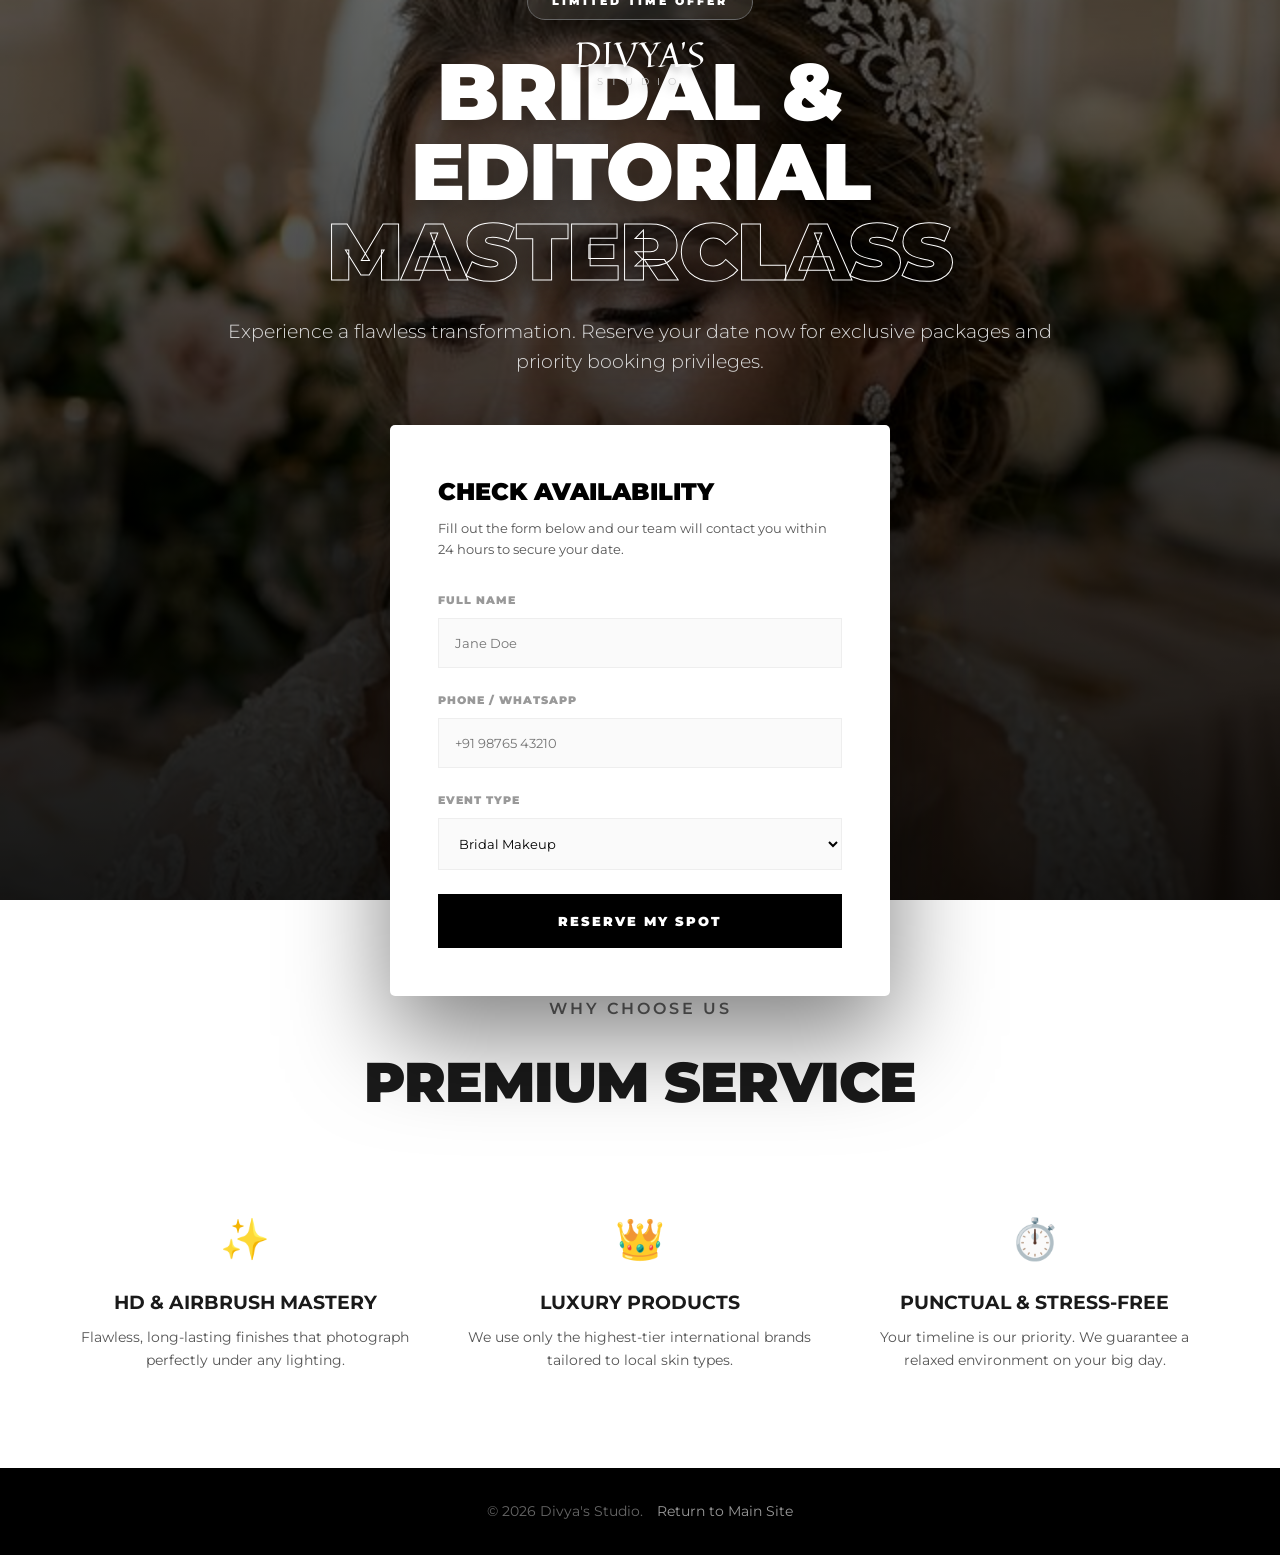
<file: divya-cosmetology/lander.html>
<!DOCTYPE html>
<html lang="en">
<head>
    <meta charset="UTF-8">
    <meta name="viewport" content="width=device-width, initial-scale=1.0">
    <title>Exclusive Offers | Divya's Studio</title>
    <meta name="description" content="Secure your spot for a premium transformation at Divya's Studio.">
    <!-- Google Fonts -->
    <link href="https://fonts.googleapis.com/css2?family=Quintessential&family=Montserrat:wght@300;400;600;900&display=swap" rel="stylesheet">
    <link rel="stylesheet" href="style.css">
    <style>
        /* Lander-specific styles */
        .lander-header {
            position: absolute; /* No fixed sticky so it scrolls away naturally */
            top: 0;
            width: 100%;
            z-index: 1000;
            padding: 2rem 0;
            text-align: center;
        }
        
        .lander-logo .brand-text {
            color: var(--white);
            font-size: 2.2rem;
            text-shadow: 0 4px 10px rgba(0,0,0,0.5);
        }
        
        .lander-logo .brand-text span {
            color: #CCC;
        }

        .lander-hero {
            height: 100vh;
            min-height: 800px;
            display: flex;
            align-items: center;
            justify-content: center;
            background: url('assets/makeup.png') center/cover no-repeat;
            position: relative;
            color: var(--white);
            text-align: center;
        }

        .lander-overlay {
            position: absolute;
            top: 0; left: 0; right: 0; bottom: 0;
            background: linear-gradient(to bottom, rgba(0,0,0,0.6), rgba(0,0,0,0.9));
            z-index: 1;
        }

        .lander-content {
            z-index: 2;
            max-width: 900px;
            padding: 0 2rem;
            margin-top: 5rem;
        }

        .lander-badge {
            display: inline-block;
            padding: 0.5rem 1.5rem;
            border: 1px solid var(--accent);
            text-transform: uppercase;
            letter-spacing: 3px;
            font-size: 0.7rem;
            font-weight: 900;
            margin-bottom: 2rem;
            border-radius: 50px;
            background: rgba(255,255,255,0.1);
            backdrop-filter: blur(5px);
        }

        .lander-content h1 {
            font-size: 5rem;
            line-height: 1;
            margin-bottom: 1.5rem;
            text-shadow: 0 10px 30px rgba(0,0,0,0.5);
        }
        
        .lander-content h1 span {
            display: block;
            color: transparent;
            -webkit-text-stroke: 1px var(--white);
        }

        .lander-content p {
            font-size: 1.2rem;
            color: #DDD;
            margin-bottom: 3rem;
            font-weight: 300;
        }

        .lander-form-wrapper {
            background: var(--white);
            padding: 3rem;
            border-radius: 5px;
            max-width: 500px;
            margin: 0 auto;
            box-shadow: 0 40px 100px rgba(0,0,0,0.5);
            color: var(--primary);
            text-align: left;
        }

        .lander-form-wrapper h3 {
            font-size: 1.5rem;
            margin-bottom: 0.5rem;
            letter-spacing: 0;
            text-transform: uppercase;
        }

        .lander-form-wrapper p {
            font-size: 0.8rem;
            color: var(--text-muted);
            margin-bottom: 2rem;
            font-weight: 400;
        }

        .form-group {
            margin-bottom: 1.5rem;
        }

        .form-group label {
            display: block;
            font-size: 0.7rem;
            text-transform: uppercase;
            font-weight: 900;
            letter-spacing: 1px;
            color: #999;
            margin-bottom: 0.5rem;
        }

        .form-group input, .form-group select {
            width: 100%;
            padding: 1rem;
            border: 1px solid #EEE;
            font-family: 'Montserrat', sans-serif;
            background: #FAFAFA;
            transition: var(--transition);
        }

        .form-group input:focus, .form-group select:focus {
            outline: none;
            border-color: var(--primary);
            background: var(--white);
        }

        .btn-submit {
            width: 100%;
            padding: 1.2rem;
            background: var(--primary);
            color: var(--white);
            border: none;
            font-family: 'Montserrat', sans-serif;
            font-weight: 900;
            text-transform: uppercase;
            letter-spacing: 2px;
            cursor: pointer;
            transition: var(--transition);
        }

        .btn-submit:hover {
            background: var(--accent);
            letter-spacing: 4px;
        }
        
        .benefits-section {
            padding: 6rem 0;
            background: var(--white);
            text-align: center;
        }
        
        .benefits-grid {
            display: grid;
            grid-template-columns: repeat(3, 1fr);
            gap: 2rem;
            margin-top: 4rem;
        }
        
        .benefit-item .icon {
            font-size: 2.5rem;
            margin-bottom: 1rem;
        }
        
        .benefit-item h4 {
            font-size: 1.2rem;
            margin-bottom: 0.5rem;
            text-transform: uppercase;
        }
        
        .benefit-item p {
            font-size: 0.9rem;
            color: var(--text-muted);
        }

        @media (max-width: 1024px) {
            .benefits-grid { grid-template-columns: 1fr; gap: 3rem; }
        }
        @media (max-width: 576px) {
            .lander-content h1 { font-size: 3.5rem; }
            .lander-form-wrapper { padding: 2rem 1.5rem; }
            .lander-hero { min-height: auto; padding: 10rem 0 4rem; }
        }
    </style>
</head>
<body>

    <!-- Minimal Header (No distraction links) -->
    <header class="lander-header">
        <div class="logo lander-logo">
            <a href="index.html" style="text-decoration: none;">
                <div class="brand-text">DIVYA'S <span>STUDIO</span></div>
            </a>
        </div>
    </header>

    <!-- Hero & Lead Capture -->
    <section class="lander-hero">
        <div class="lander-overlay"></div>
        <div class="lander-content">
            <span class="lander-badge">Limited Time Offer</span>
            <h1>Bridal & Editorial <span>Masterclass</span></h1>
            <p>Experience a flawless transformation. Reserve your date now for exclusive packages and priority booking privileges.</p>
            
            <div class="lander-form-wrapper reveal fade-in-up">
                <h3>Check Availability</h3>
                <p>Fill out the form below and our team will contact you within 24 hours to secure your date.</p>
                <form id="leadForm" onsubmit="submitLead(event)">
                    <div class="form-group">
                        <label>Full Name</label>
                        <input type="text" id="leadName" required placeholder="Jane Doe">
                    </div>
                    <div class="form-group">
                        <label>Phone / WhatsApp</label>
                        <input type="tel" id="leadPhone" required placeholder="+91 98765 43210">
                    </div>
                    <div class="form-group">
                        <label>Event Type</label>
                        <select id="leadEvent">
                            <option value="bridal">Bridal Makeup</option>
                            <option value="party">Party / Reception Makeup</option>
                            <option value="editorial">Editorial Shoot</option>
                            <option value="other">Other Service</option>
                        </select>
                    </div>
                    <button type="submit" class="btn-submit" id="submitBtn">Reserve My Spot</button>
                    <p id="successMsg" style="color: green; text-align: center; font-weight: 900; display: none; margin-top: 1rem; margin-bottom: 0;">Request Received! We'll be in touch.</p>
                </form>
            </div>
        </div>
    </section>

    <!-- Social Proof / Benefits -->
    <section class="benefits-section">
        <div class="container">
            <div class="section-title">
                <label class="subtitle" style="color: var(--accent);">Why Choose Us</label>
                <h2>Premium <span>Service</span></h2>
            </div>
            <div class="benefits-grid">
                <div class="benefit-item reveal fade-in-up">
                    <div class="icon">✨</div>
                    <h4>HD & Airbrush Mastery</h4>
                    <p>Flawless, long-lasting finishes that photograph perfectly under any lighting.</p>
                </div>
                <div class="benefit-item reveal fade-in-up" style="transition-delay: 0.1s">
                    <div class="icon">👑</div>
                    <h4>Luxury Products</h4>
                    <p>We use only the highest-tier international brands tailored to local skin types.</p>
                </div>
                <div class="benefit-item reveal fade-in-up" style="transition-delay: 0.2s">
                    <div class="icon">⏱️</div>
                    <h4>Punctual & Stress-Free</h4>
                    <p>Your timeline is our priority. We guarantee a relaxed environment on your big day.</p>
                </div>
            </div>
        </div>
    </section>

    <footer class="footer" style="background: var(--bg-dark); color: #666; border-top: none; padding: 2rem;">
        <p>&copy; 2026 Divya's Studio. <a href="index.html" style="color: #999; text-decoration: none; margin-left: 10px;">Return to Main Site</a></p>
    </footer>

    <script src="script.js"></script>
    <script>
        // Simple Lead Submission Mock
        function submitLead(e) {
            e.preventDefault();
            const btn = document.getElementById('submitBtn');
            const msg = document.getElementById('successMsg');
            
            btn.innerHTML = 'Sending...';
            btn.style.opacity = '0.5';
            btn.disabled = true;

            // Simulate API Call
            setTimeout(() => {
                btn.style.display = 'none';
                msg.style.display = 'block';
                e.target.reset();
            }, 1000);
        }

        // Initialize animations early for the lander since script.js might load slow
        document.addEventListener('DOMContentLoaded', () => {
            if (window.revealObserver) {
                document.querySelectorAll('.reveal').forEach(el => window.revealObserver.observe(el));
            } else {
                document.querySelectorAll('.reveal').forEach(el => el.classList.add('active'));
            }
        });
    </script>
</body>
</html>
</file>
<file: divya-cosmetology/style.css>
/* Design System - Monochrome */
:root {
    --primary: #000000; /* Pure Black */
    --accent: #666666; /* Medium Grey */
    --bg-dark: #000000;
    --bg-light: #FFFFFF;
    --text-main: #1A1A1A;
    --text-muted: #555555;
    --white: #FFFFFF;
    --transition: all 0.4s cubic-bezier(0.165, 0.84, 0.44, 1);
    --shadow: 0 10px 40px rgba(0,0,0,0.08);
}

* {
    margin: 0;
    padding: 0;
    box-sizing: border-box;
}

html {
    scroll-behavior: smooth;
}

body {
    font-family: 'Montserrat', sans-serif;
    color: var(--text-main);
    line-height: 1.6;
    background-color: var(--bg-light);
    overflow-x: hidden;
}

h1, h2, h3, .logo {
    font-family: 'Montserrat', sans-serif;
    font-weight: 900;
    text-transform: uppercase;
    letter-spacing: -1px;
}

.container {
    max-width: 1400px;
    margin: 0 auto;
    padding: 0 4rem;
}

/* Header & Nav */
.header {
    position: fixed;
    top: 0;
    width: 100%;
    z-index: 1000;
    background: rgba(255, 255, 255, 0.85);
    backdrop-filter: blur(10px);
    border-bottom: 1px solid rgba(0,0,0,0.05);
    transition: var(--transition);
}

.nav-container {
    display: flex;
    justify-content: space-between;
    align-items: center;
    padding: 1.5rem 2rem;
    max-width: 1300px;
    margin: 0 auto;
}

.logo {
    display: flex;
    flex-direction: column;
    align-items: center;
    text-align: center;
    gap: 0;
}

/* Logo Image removed as per request */

.brand-text {
    font-family: 'Quintessential', cursive;
    font-size: 1.6rem;
    font-weight: 400;
    color: var(--primary);
    line-height: 1;
    text-transform: none;
    letter-spacing: 1px;
    margin-top: 5px;
}

.brand-text span {
    font-family: 'Montserrat', sans-serif;
    font-weight: 400;
    font-size: 0.65rem;
    display: block;
    letter-spacing: 8px;
    color: var(--text-muted);
    margin-top: 5px;
    text-transform: uppercase;
}

.logo:hover .brand-text {
    transform: translateY(-2px);
}

.nav-links {
    display: flex;
    list-style: none;
    gap: 2.5rem;
}

.nav-links a {
    text-decoration: none;
    color: var(--text-main);
    font-weight: 500;
    font-size: 0.9rem;
    text-transform: uppercase;
    letter-spacing: 1px;
    transition: var(--transition);
}

.nav-links a:hover {
    color: var(--primary);
}

.booking-btn a,
.admin-btn {
    padding: 0.6rem 1.5rem;
    background: var(--bg-dark);
    color: var(--white);
    text-decoration: none;
    border-radius: 50px;
    font-size: 0.8rem;
    font-weight: 600;
    transition: var(--transition);
    display: inline-block;
    text-transform: uppercase;
    letter-spacing: 1px;
}

.booking-btn a:hover,
.admin-btn:hover {
    background: var(--primary);
    transform: translateY(-2px);
    color: var(--white) !important;
}

.nav-right {
    display: flex;
    align-items: center;
    gap: 1.5rem;
}

.hamburger {
    display: none;
    flex-direction: column;
    gap: 5px;
    cursor: pointer;
    z-index: 2000;
}

.hamburger span {
    width: 25px;
    height: 3px;
    background: var(--primary);
    border-radius: 3px;
    transition: var(--transition);
}

/* Hero Section */
.hero {
    height: 100vh;
    display: flex;
    align-items: center;
    justify-content: center;
    text-align: center;
    background-size: cover;
    background-position: center;
    background-attachment: fixed; /* Parallax effect */
    position: relative;
    overflow: hidden;
}

.overlay {
    position: absolute;
    top: 0;
    left: 0;
    width: 100%;
    height: 100%;
    background: linear-gradient(rgba(0,0,0,0.5), rgba(0,0,0,0.7));
    z-index: 1;
}

.hero-content {
    z-index: 2;
    max-width: 800px;
}

.hero-content h1 {
    font-size: 6rem;
    margin-bottom: 1.5rem;
    color: var(--white);
    text-shadow: 0 10px 30px rgba(0,0,0,0.5);
    line-height: 1;
}

.hero-content h1 span {
    display: block;
    font-style: italic;
    color: var(--accent); /* Changed from primary for better readability on dark */
    -webkit-text-stroke: 1px var(--white);
    color: transparent;
}

.hero-content p {
    font-size: 1.4rem;
    color: var(--white);
    margin-bottom: 2.5rem;
    letter-spacing: 2px;
    text-transform: uppercase;
    font-weight: 300;
}

.cta-group {
    display: flex;
    gap: 1.5rem;
    justify-content: center;
}

.btn {
    padding: 1.2rem 3rem;
    text-decoration: none;
    border-radius: 5px;
    font-weight: 600;
    transition: var(--transition);
    text-transform: uppercase;
    letter-spacing: 2px;
}

.btn.primary {
    background: var(--primary);
    color: var(--white);
}

.btn.secondary {
    border: 1px solid var(--primary);
    color: var(--primary);
}

.btn:hover {
    transform: translateY(-5px);
    box-shadow: var(--shadow);
}

/* About Section */
.about {
    padding: 8rem 0;
}

.subtitle {
    display: block;
    color: var(--primary);
    text-transform: uppercase;
    letter-spacing: 3px;
    font-weight: 600;
    margin-bottom: 1rem;
}

.about-text h2 {
    font-size: 3rem;
    margin-bottom: 2rem;
}

.about-text h2 span {
    color: var(--accent);
}

.about-text p {
    font-size: 1.1rem;
    color: var(--text-muted);
    max-width: 800px;
    margin-bottom: 1.5rem;
}

/* Services Section */
.services {
    padding: 8rem 0;
    background: #F9F9F9;
}

.section-title {
    text-align: center;
    margin-bottom: 5rem;
}

.section-title h2 {
    font-size: 3.5rem;
}

.services-grid {
    display: grid;
    grid-template-columns: repeat(3, 1fr);
    gap: 3rem;
}

.service-card {
    background: var(--white);
    padding: 0;
    border: 1px solid #EEE;
    border-radius: 0;
    box-shadow: none;
    transition: var(--transition);
    overflow: hidden;
    display: flex;
    flex-direction: column;
}

.service-card:hover {
    border-color: var(--primary);
}

.service-image {
    width: 100%;
    height: 450px;
    overflow: hidden;
    position: relative;
}

.service-image img {
    width: 100%;
    height: 100%;
    object-fit: cover;
    transition: transform 1s ease, filter 0.5s ease;
    filter: grayscale(100%);
}

.service-card:hover .service-image img {
    transform: scale(1.1);
    filter: grayscale(0%);
}

.service-card h3 {
    font-size: 1.8rem;
    padding: 2rem 2rem 1rem;
    margin: 0;
    color: var(--primary);
    border-bottom: none;
}

.service-card ul {
    list-style: none;
    padding: 0 2rem 3rem;
    flex-grow: 1;
}

.service-card li {
    padding: 0.8rem 0;
    border-bottom: 1px solid #F5F5F5;
    font-weight: 500;
    color: var(--text-muted);
    opacity: 0;
    transform: translateX(-10px);
}

.service-card.active li {
    animation: slideInLeft 0.5s forwards;
}

.service-card.active li:nth-child(1) { animation-delay: 0.1s; }
.service-card.active li:nth-child(2) { animation-delay: 0.2s; }
.service-card.active li:nth-child(3) { animation-delay: 0.3s; }
.service-card.active li:nth-child(4) { animation-delay: 0.4s; }
.service-card.active li:nth-child(5) { animation-delay: 0.5s; }
.service-card.active li:nth-child(6) { animation-delay: 0.6s; }
.service-card.active li:nth-child(7) { animation-delay: 0.7s; }

@keyframes slideInLeft {
    to {
        opacity: 1;
        transform: translateX(0);
    }
}

/* Features */
.features {
    padding: 8rem 0;
}

.features-grid {
    display: grid;
    grid-template-columns: repeat(4, 1fr);
    gap: 2rem;
    text-align: center;
}

.feature-item .icon {
    font-size: 2.5rem;
    margin-bottom: 1.5rem;
}
/* Testimonials */
.testimonials {
    padding: 8rem 0;
    background: #F9F9F9;
    overflow: hidden;
}

.testimonial-slider-wrapper {
    position: relative;
    display: flex;
    align-items: center;
    justify-content: center;
    max-width: 1200px;
    margin: 0 auto;
    padding: 0 40px;
}

.testimonial-slider-container {
    overflow: hidden;
    width: 100%;
}

.testimonial-slider {
    display: flex;
    transition: transform 0.6s cubic-bezier(0.25, 0.8, 0.25, 1);
    gap: 2rem;
}

.testimonial-card-wrapper {
    flex: 0 0 calc(33.333% - 1.34rem); /* Show 3 cards by default, accounting for 2rem gap */
    min-width: 0;
    box-sizing: border-box;
}

.testimonial-card {
    background: var(--white);
    padding: 3rem;
    border-radius: 12px;
    box-shadow: 0 10px 30px rgba(0,0,0,0.05);
    height: 100%;
    display: flex;
    flex-direction: column;
    justify-content: space-between;
    border: 1px solid #EEE;
    position: relative;
    transition: var(--transition);
}

.testimonial-card:hover {
    transform: translateY(-5px);
    box-shadow: 0 15px 40px rgba(0,0,0,0.08);
    border-color: #DDD;
}

.quote-icon {
    font-size: 5rem;
    color: rgba(0,0,0,0.04);
    position: absolute;
    top: 1.5rem;
    right: 2rem;
    line-height: 1;
    font-family: serif;
    z-index: 0;
}

.testimonial-title {
    font-weight: 700;
    font-size: 1.1rem;
    margin-bottom: 1rem;
    color: var(--primary);
    position: relative;
    z-index: 1;
}

.testimonial-text {
    font-size: 0.95rem;
    color: var(--text-muted);
    font-style: italic;
    line-height: 1.6;
    margin-bottom: 2rem;
    flex-grow: 1;
    position: relative;
    z-index: 1;
}

.testimonial-author {
    display: flex;
    align-items: center;
    gap: 1rem;
    border-top: 1px solid #F0F0F0;
    padding-top: 1.5rem;
}

.author-avatar {
    width: 50px;
    height: 50px;
    border-radius: 50%;
    background: var(--bg-dark);
    color: var(--white);
    display: flex;
    align-items: center;
    justify-content: center;
    font-weight: 900;
    font-size: 1.2rem;
}

.author-avatar img {
    width: 100%;
    height: 100%;
    border-radius: 50%;
    object-fit: cover;
}

.author-info h4 {
    font-size: 0.95rem;
    margin: 0 0 0.2rem 0;
    color: var(--primary);
    text-transform: capitalize;
    letter-spacing: normal;
}

.author-info p {
    font-size: 0.8rem;
    color: #888;
    margin: 0;
}

.author-date {
    margin-left: auto;
    font-size: 0.75rem;
    color: #999;
    text-align: right;
}

.slider-btn {
    position: absolute;
    top: 50%;
    transform: translateY(-50%);
    background: var(--white);
    border: none;
    width: 50px;
    height: 50px;
    border-radius: 50%;
    display: flex;
    align-items: center;
    justify-content: center;
    cursor: pointer;
    box-shadow: 0 10px 25px rgba(0,0,0,0.1);
    z-index: 10;
    color: var(--primary);
    font-size: 1.2rem;
    transition: var(--transition);
}

.slider-btn:hover {
    background: var(--primary);
    color: var(--white);
}

.prev-btn { left: 0; }
.next-btn { right: 0; }

.testimonial-dots {
    display: flex;
    justify-content: center;
    gap: 0.5rem;
    margin-top: 2rem;
}

.dot {
    width: 10px;
    height: 10px;
    border-radius: 50%;
    background: #DDD;
    cursor: pointer;
    transition: var(--transition);
}

.dot.active {
    background: var(--primary);
    width: 25px;
    border-radius: 5px;
}

/* Contact */
.contact {
    padding-bottom: 8rem;
}

.contact-box {
    background: var(--bg-dark);
    color: var(--white);
    padding: 5rem;
    border-radius: 20px;
    text-align: center;
}

.contact-box h2 {
    font-size: 3rem;
    margin-bottom: 1.5rem;
}

.contact-box > p {
    color: var(--white);
    font-size: 1.4rem;
    margin-bottom: 3.5rem;
    font-weight: 300;
    max-width: 600px;
    margin-left: auto;
    margin-right: auto;
    opacity: 1;
}
.contact-details p {
    margin-bottom: 0.5rem;
    color: #eee;
}

.contact-btn {
    display: inline-block;
    padding: 1.2rem 3.5rem;
    background: var(--primary);
    color: var(--white);
    text-decoration: none;
    border-radius: 50px;
    font-weight: 700;
    margin-bottom: 2rem;
}

.contact-details span {
    color: var(--white);
    font-weight: 900;
    font-size: 2rem;
    display: block;
    margin-top: 0.5rem;
}

.insta-link {
    margin-top: 1.5rem;
    font-size: 1.2rem;
    text-transform: uppercase;
    letter-spacing: 2px;
}

.insta-link a {
    color: var(--white);
    text-decoration: underline;
    font-weight: 600;
}

/* Footer */
.footer {
    padding: 3rem;
    text-align: center;
    border-top: 1px solid #EEE;
    color: var(--text-muted);
    font-size: 0.9rem;
}

/* Animations */
.reveal {
    opacity: 0;
    transform: translateY(30px);
    transition: opacity 0.8s ease-out, transform 0.8s ease-out;
}

.reveal.active {
    opacity: 1;
    transform: translateY(0);
}

/* Promo Cards Section */
.promo-section { padding: 4rem 0 6rem; background: var(--white); }
.promo-section .section-title h2 { color: var(--bg-dark); }
.promo-grid { display: grid; grid-template-columns: repeat(2, 1fr); gap: 2rem; margin: 3rem auto 0; max-width: 650px; }
.promo-card img { width: 100%; border-radius: 8px; box-shadow: 0 10px 30px rgba(0,0,0,0.15); transition: var(--transition); border: 1px solid #EEE; }
.promo-card img:hover { transform: translateY(-5px) scale(1.02); box-shadow: 0 15px 40px rgba(0,0,0,0.2); border-color: var(--primary); }

/* Image Popup Lightbox */
.img-popup { display: none; position: fixed; z-index: 2000; left: 0; top: 0; width: 100%; height: 100%; background-color: rgba(0,0,0,0.95); align-items: center; justify-content: center; backdrop-filter: blur(5px); }
.popup-content { max-width: 90%; max-height: 90vh; object-fit: contain; border-radius: 8px; box-shadow: 0 0 50px rgba(0,0,0,0.8); animation: popupZoom 0.3s ease; }
@keyframes popupZoom { from { transform: scale(0.9); opacity: 0; } to { transform: scale(1); opacity: 1; } }
.close-popup { position: absolute; top: 20px; right: 35px; color: #fff; font-size: 40px; font-weight: 300; cursor: pointer; transition: 0.3s; z-index: 2001; }
.close-popup:hover { color: #ccc; }

/* --- Responsive Design --- */
/* Tablet & Small Desktop (max-width: 1024px) */
@media (max-width: 1024px) {
    .container { padding: 0 2rem; }
    .hero-content h1 { font-size: 5rem; }
    .services-grid { gap: 1.5rem; }
    .about-text h2 { font-size: 2.5rem; }
}

/* Tablet (max-width: 968px) */
@media (max-width: 968px) {
    .hero-content h1 { font-size: 4rem; }
    .services-grid { grid-template-columns: 1fr; }
    .features-grid { grid-template-columns: 1fr 1fr; gap: 3rem; }
    .promo-grid { grid-template-columns: 1fr; gap: 2rem; }
    .contact-box { padding: 4rem 2rem; }
    .testimonial-card-wrapper { flex: 0 0 calc(50% - 1rem); }

    /* Mobile Navigation Drawer */
    .hamburger { display: flex; }
    .nav-links {
        position: fixed;
        right: -100%;
        top: 0;
        height: 100vh;
        width: 70%;
        max-width: 300px;
        background: var(--white);
        flex-direction: column;
        align-items: center;
        justify-content: center;
        gap: 2rem;
        box-shadow: -10px 0 30px rgba(0,0,0,0.1);
        transition: right 0.4s ease;
        z-index: 1500;
        display: flex;
    }
    .nav-links a { font-size: 1.2rem; }
    .nav-links.nav-active { right: 0; }
    .hamburger.toggle span:nth-child(1) { transform: rotate(45deg) translate(5px, 6px); }
    .hamburger.toggle span:nth-child(2) { opacity: 0; }
    .hamburger.toggle span:nth-child(3) { transform: rotate(-45deg) translate(5px, -6px); }
    .booking-btn { display: none; }
}

/* Mobile (max-width: 576px) */
@media (max-width: 576px) {
    .container { padding: 0 1.2rem; }
    .header { padding: 0.5rem 0; }
    .nav-container { padding: 1rem; }
    .brand-text { font-size: 1.2rem; }
    
    .hero-content h1 { font-size: 3rem; letter-spacing: -2px; }
    .hero-content p { font-size: 1rem; }
    .btn { padding: 1rem 2rem; font-size: 0.8rem; }
    .cta-group { flex-direction: column; gap: 1rem; }
    
    .about, .services, .features, .gallery-container, .jewellery-gallery, .promo-section, .testimonials { padding: 5rem 0; }
    .about-text h2, .section-title h2, .contact-box h2 { font-size: 2.2rem; margin-bottom: 1.5rem; }
    .about-text p { font-size: 1rem; }
    
    .features-grid { grid-template-columns: 1fr; gap: 2rem; }
    
    .contact-box p { font-size: 1.1rem; }
    .contact-btn { padding: 1rem 2.5rem; }
    .contact-details span { font-size: 1.5rem; }

    .testimonial-card-wrapper { flex: 0 0 100%; }
    .testimonial-slider-wrapper { padding: 0 30px; }
    .slider-btn { width: 35px; height: 35px; font-size: 1rem; }
    .testimonial-card { padding: 1.5rem; }
}
</file>
